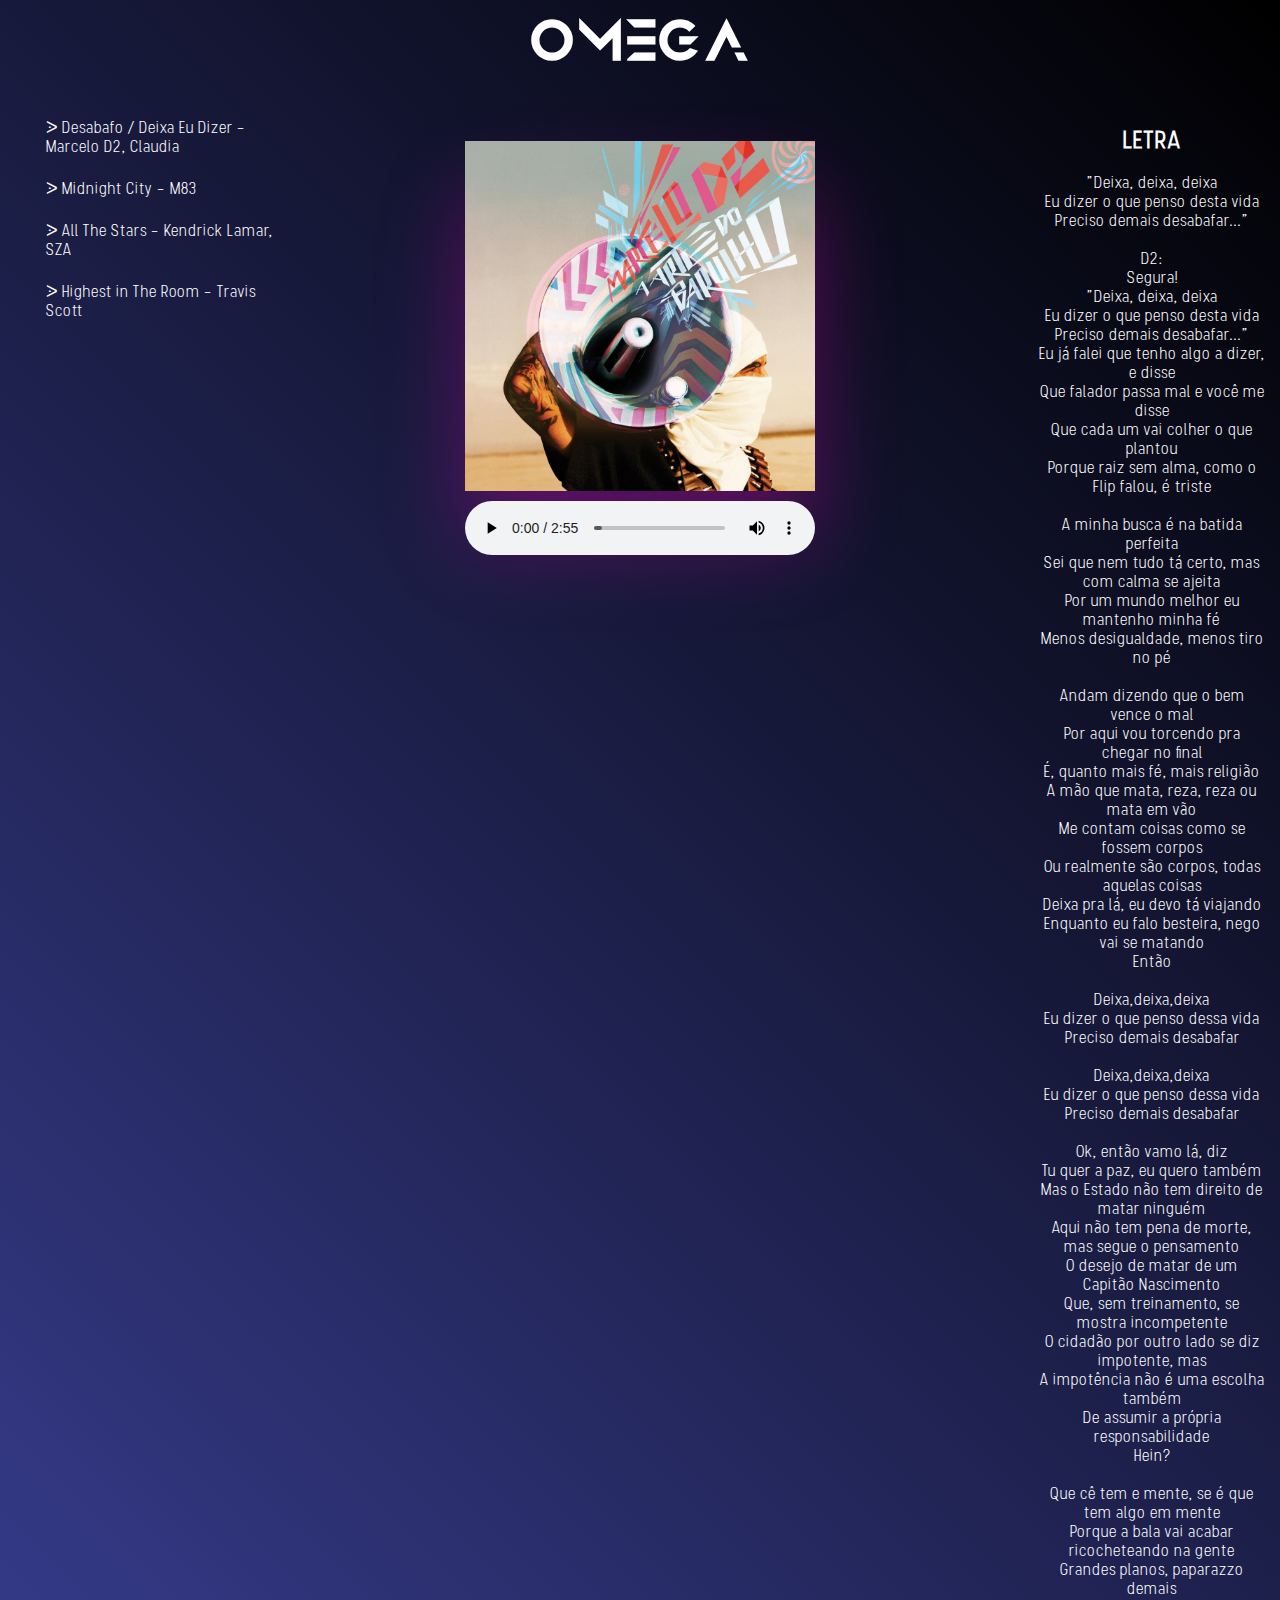
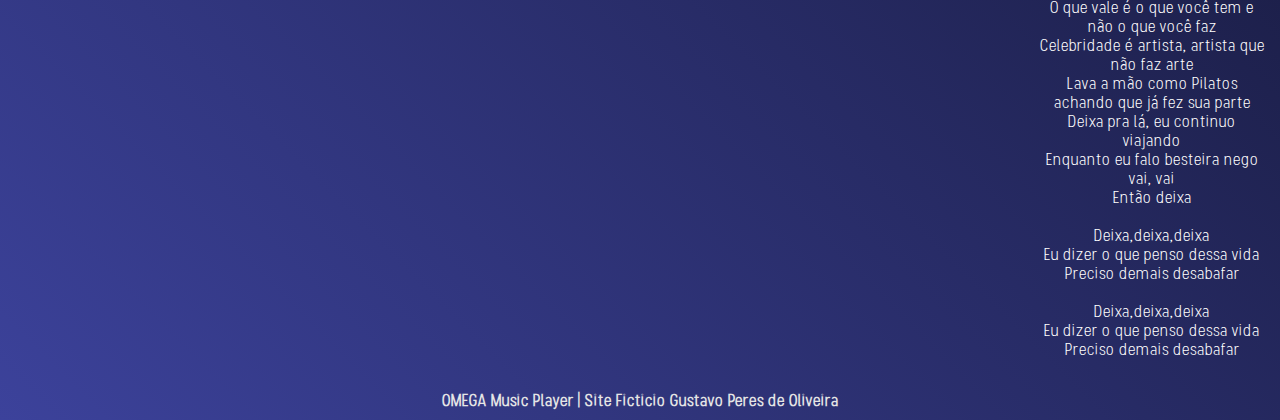
<file: index.html>
<!DOCTYPE html>
<html lang="pt-BR">
<head>
    <meta charset="UTF-8">
    <meta http-equiv="X-UA-Compatible" content="IE=edge">
    <link rel="stylesheet" href="styles.css">
    <meta name="viewport" content="width=device-width, initial-scale=1.0">
    <link rel="icon" href="/imgs/omega.png">
    <title>OMEGA | Music Player</title>
</head>
<body>
    <div style="background-color: transparent;padding:15px;text-align:center; margin-bottom: 1%;">
        <h1><span style="color: #ffffff; font-family: 'Anurati', sans-serif; font-size: 50px;">OMEGA</span></h1>
      </div>
      
      <div style="overflow:auto">
        <div class="menu">
          <a href="index.html" style="text-align: left;">ᐷ Desabafo / Deixa Eu Dizer - Marcelo D2, Claudia</a>
          <a href="mc.html" style="text-align: left;">ᐷ Midnight City - M83</a>
          <a href="as.html" style="text-align: left;">ᐷ All The Stars - Kendrick Lamar, SZA</a>
          <a href="hr.html" style="text-align: left;">ᐷ Highest in The Room - Travis Scott</a>
        </div>
      
        <div class="main">
            <div class="player">
                <div class="imgBx">
                    <img src="/imgs/d.jpg">
                    <audio controls>
                        <source src="/musics/music1.mp3" type="audio/mp3">
                    </audio>
                </div>
            </div>
        </div>
      
        <div class="right">
          <h2>LETRA</h2><br>
          <p>"Deixa, deixa, deixa<br>
            Eu dizer o que penso desta vida<br>
            Preciso demais desabafar..."<br>
            <br>
            D2:<br>
            Segura!<br>
            "Deixa, deixa, deixa<br>
            Eu dizer o que penso desta vida<br>
            Preciso demais desabafar..."<br>
            
            Eu já falei que tenho algo a dizer, e disse<br>
            Que falador passa mal e você me disse<br>
            Que cada um vai colher o que plantou<br>
            Porque raiz sem alma, como o Flip falou, é triste<br>
            <br>
            A minha busca é na batida perfeita<br>
            Sei que nem tudo tá certo, mas com calma se ajeita<br>
            Por um mundo melhor eu mantenho minha fé<br>
            Menos desigualdade, menos tiro no pé<br>
            <br>
            Andam dizendo que o bem vence o mal<br>
            Por aqui vou torcendo pra chegar no final<br>
            É, quanto mais fé, mais religião<br>
            A mão que mata, reza, reza ou mata em vão<br>
            Me contam coisas como se fossem corpos<br>
            Ou realmente são corpos, todas aquelas coisas<br>
            Deixa pra lá, eu devo tá viajando<br>
            Enquanto eu falo besteira, nego vai se matando<br>
            Então<br>
            <br>
            Deixa,deixa,deixa<br>
            Eu dizer o que penso dessa vida<br>
            Preciso demais desabafar<br>
            <br>
            Deixa,deixa,deixa<br>
            Eu dizer o que penso dessa vida<br>
            Preciso demais desabafar<br>
            <br>
            Ok, então vamo lá, diz<br>
            Tu quer a paz, eu quero também<br>
            Mas o Estado não tem direito de matar ninguém<br>
            Aqui não tem pena de morte, mas segue o pensamento<br>
            O desejo de matar de um Capitão Nascimento<br>
            Que, sem treinamento, se mostra incompetente<br>
            O cidadão por outro lado se diz impotente, mas<br>
            A impotência não é uma escolha também<br>
            De assumir a própria responsabilidade<br>
            Hein?<br>
            <br>
            Que cê tem e mente, se é que tem algo em mente<br>
            Porque a bala vai acabar ricocheteando na gente<br>
            Grandes planos, paparazzo demais<br>
            O que vale é o que você tem e não o que você faz<br>
            Celebridade é artista, artista que não faz arte<br>
            Lava a mão como Pilatos achando que já fez sua parte<br>
            Deixa pra lá, eu continuo viajando<br>
            Enquanto eu falo besteira nego vai, vai<br>
            Então deixa<br>
            <br>
            Deixa,deixa,deixa<br>
            Eu dizer o que penso dessa vida<br>
            Preciso demais desabafar<br>
            <br>
            Deixa,deixa,deixa<br>
            Eu dizer o que penso dessa vida<br>
            Preciso demais desabafar<br>
          </p>
        </div>
      </div>
      
      <div class="footer">OMEGA Music Player | Site Ficticio Gustavo Peres de Oliveira</div>
</body>
</html>
</file>
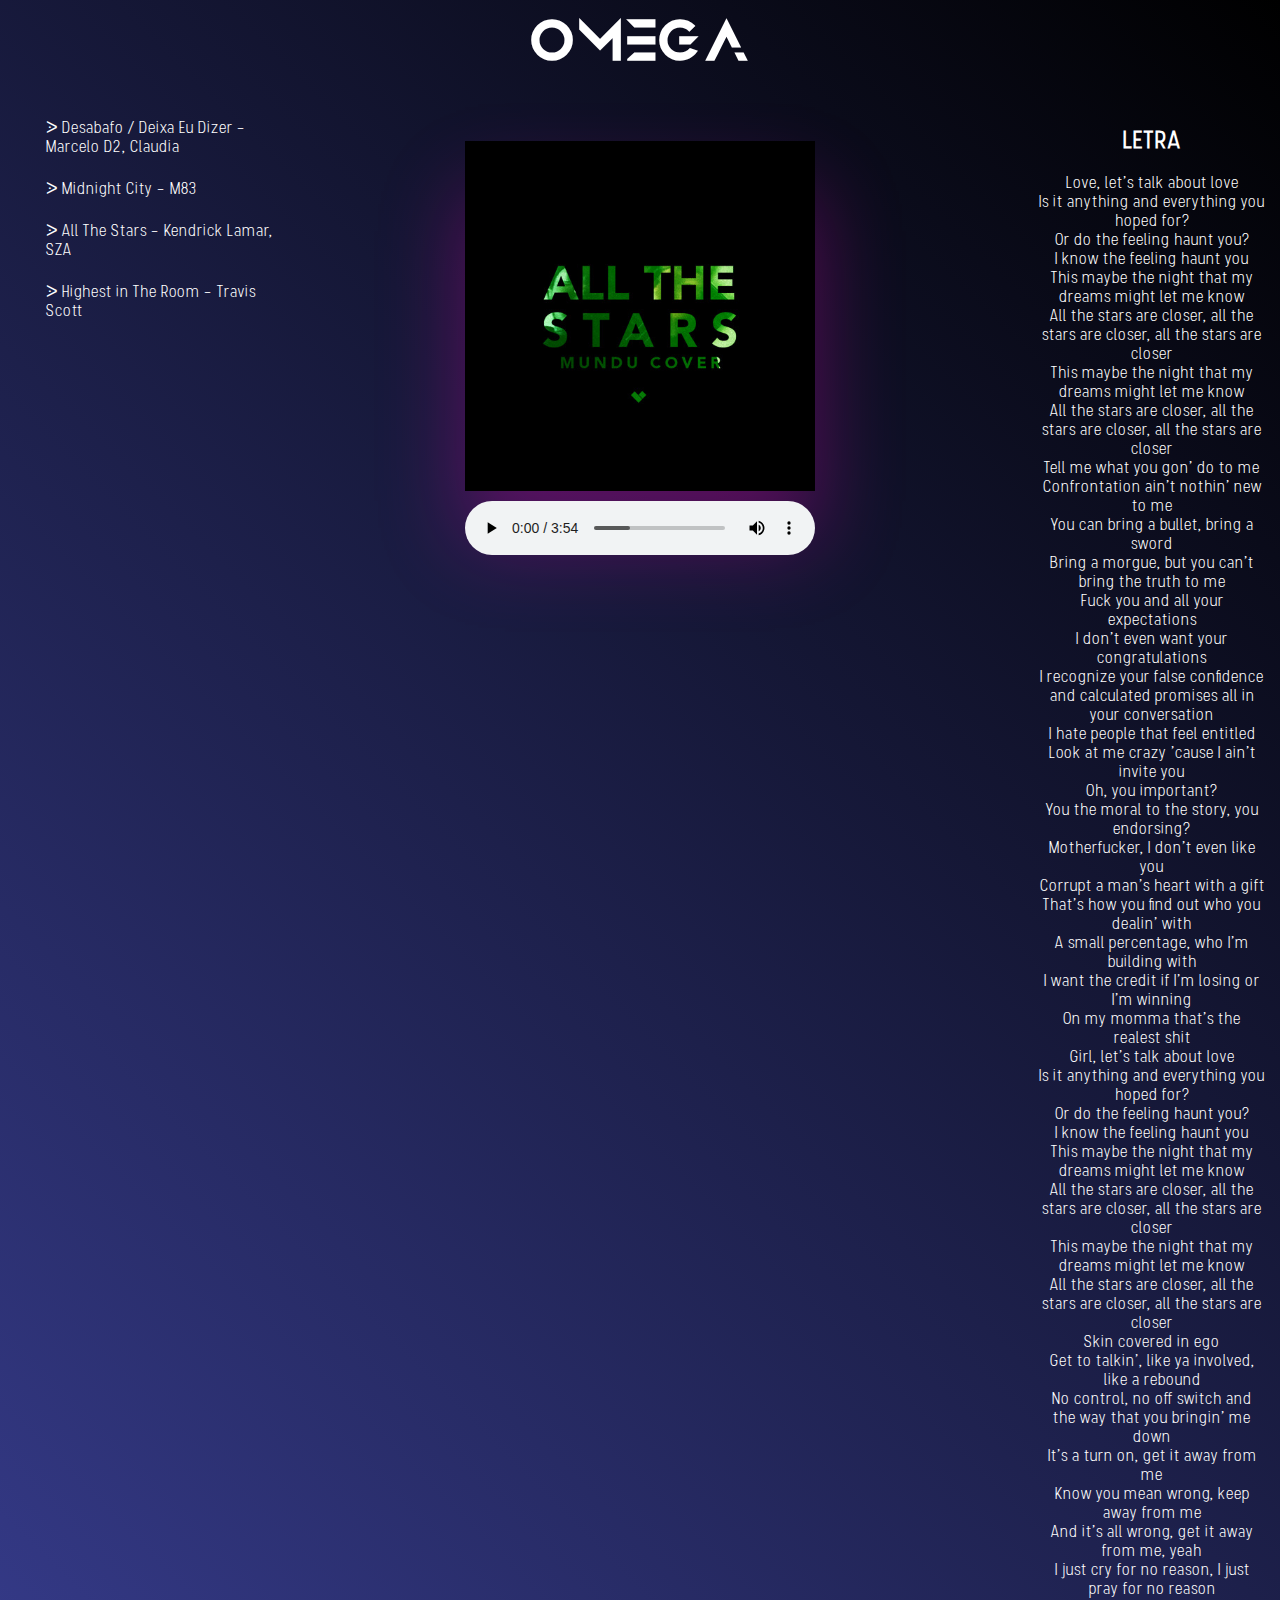
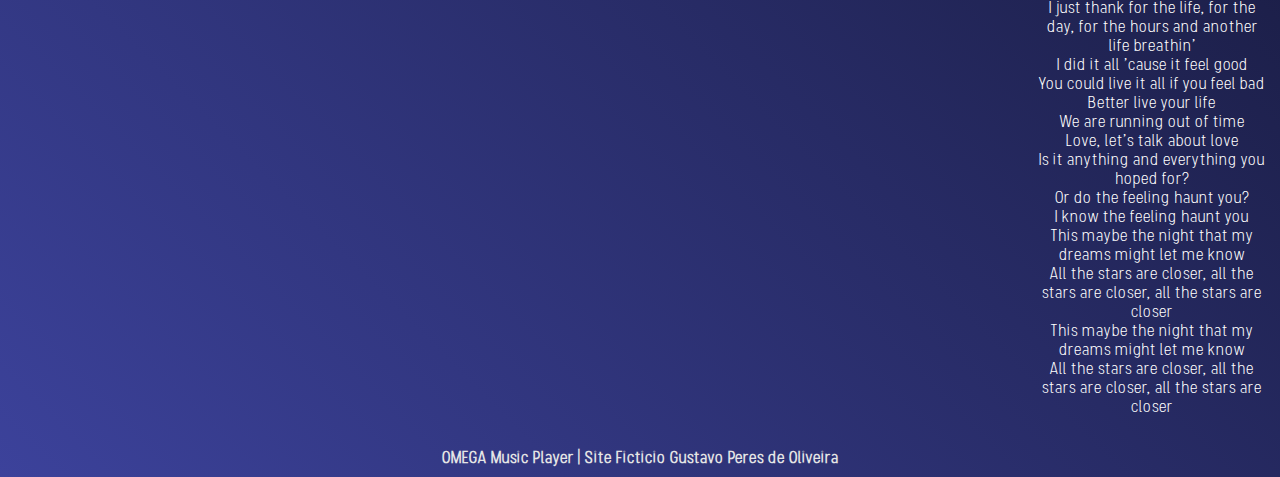
<file: as.html>
<!DOCTYPE html>
<html lang="pt-BR">
<head>
    <meta charset="UTF-8">
    <meta http-equiv="X-UA-Compatible" content="IE=edge">
    <link rel="stylesheet" href="styles.css">
    <link rel="icon" href="/imgs/omega.png">
    <title>OMEGA | Music Player</title>
</head>
<body>
    <div style="background-color: transparent;padding:15px;text-align:center; margin-bottom: 1%;">
        <h1><span style="color: #ffffff; font-family: 'Anurati', sans-serif; font-size: 50px;">OMEGA</span></h1>
      </div>
      
      <div style="overflow:auto">
        <div class="menu">
            <a href="index.html" style="text-align: left;">ᐷ Desabafo / Deixa Eu Dizer - Marcelo D2, Claudia</a>
            <a href="mc.html" style="text-align: left;">ᐷ Midnight City - M83</a>
            <a href="as.html" style="text-align: left;">ᐷ All The Stars - Kendrick Lamar, SZA</a>
            <a href="hr.html" style="text-align: left;">ᐷ Highest in The Room - Travis Scott</a>
        </div>
      
        <div class="main">
            <div class="player">
                <div class="imgBx">
                    <img src="/imgs/as.jpg">
                    <audio controls>
                        <source src="/musics/music3.mp3" type="audio/mp3">
                    </audio>
                </div>
            </div>
        </div>
      
        <div class="right">
          <h2>LETRA</h2><br>
          <p>Love, let's talk about love<br>
            Is it anything and everything you hoped for?<br>
            Or do the feeling haunt you?<br>
            I know the feeling haunt you<br>
            This maybe the night that my dreams might let me know<br>
            All the stars are closer, all the stars are closer, all the stars are closer<br>
            This maybe the night that my dreams might let me know<br>
            All the stars are closer, all the stars are closer, all the stars are closer<br>
            Tell me what you gon' do to me<br>
            Confrontation ain't nothin' new to me<br>
            You can bring a bullet, bring a sword<br>
            Bring a morgue, but you can't bring the truth to me<br>
            Fuck you and all your expectations<br>
            I don't even want your congratulations<br>
            I recognize your false confidence and calculated promises all in your conversation<br>
            I hate people that feel entitled<br>
            Look at me crazy 'cause I ain't invite you<br>
            Oh, you important?<br>
            You the moral to the story, you endorsing?<br>
            Motherfucker, I don't even like you<br>
            Corrupt a man's heart with a gift<br>
            That's how you find out who you dealin' with<br>
            A small percentage, who I'm building with<br>
            I want the credit if I'm losing or I'm winning<br>
            On my momma that's the realest shit<br>
            Girl, let's talk about love<br>
            Is it anything and everything you hoped for?<br>
            Or do the feeling haunt you?<br>
            I know the feeling haunt you<br>
            This maybe the night that my dreams might let me know<br>
            All the stars are closer, all the stars are closer, all the stars are closer<br>
            This maybe the night that my dreams might let me know<br>
            All the stars are closer, all the stars are closer, all the stars are closer<br>
            Skin covered in ego<br>
            Get to talkin', like ya involved, like a rebound<br>
            No control, no off switch and the way that you bringin' me down<br>
            It's a turn on, get it away from me<br>
            Know you mean wrong, keep away from me<br>
            And it's all wrong, get it away from me, yeah<br>
            I just cry for no reason, I just pray for no reason<br>
            I just thank for the life, for the day, for the hours and another life breathin'<br>
            I did it all 'cause it feel good<br>
            You could live it all if you feel bad<br>
            Better live your life<br>
            We are running out of time<br>
            Love, let's talk about love<br>
            Is it anything and everything you hoped for?<br>
            Or do the feeling haunt you?<br>
            I know the feeling haunt you<br>
            This maybe the night that my dreams might let me know<br>
            All the stars are closer, all the stars are closer, all the stars are closer<br>
            This maybe the night that my dreams might let me know<br>
            All the stars are closer, all the stars are closer, all the stars are closer<br>
          </p>
        </div>
      </div>
      
      <div class="footer">OMEGA Music Player | Site Ficticio Gustavo Peres de Oliveira</div>
</body>
</html>
</file>
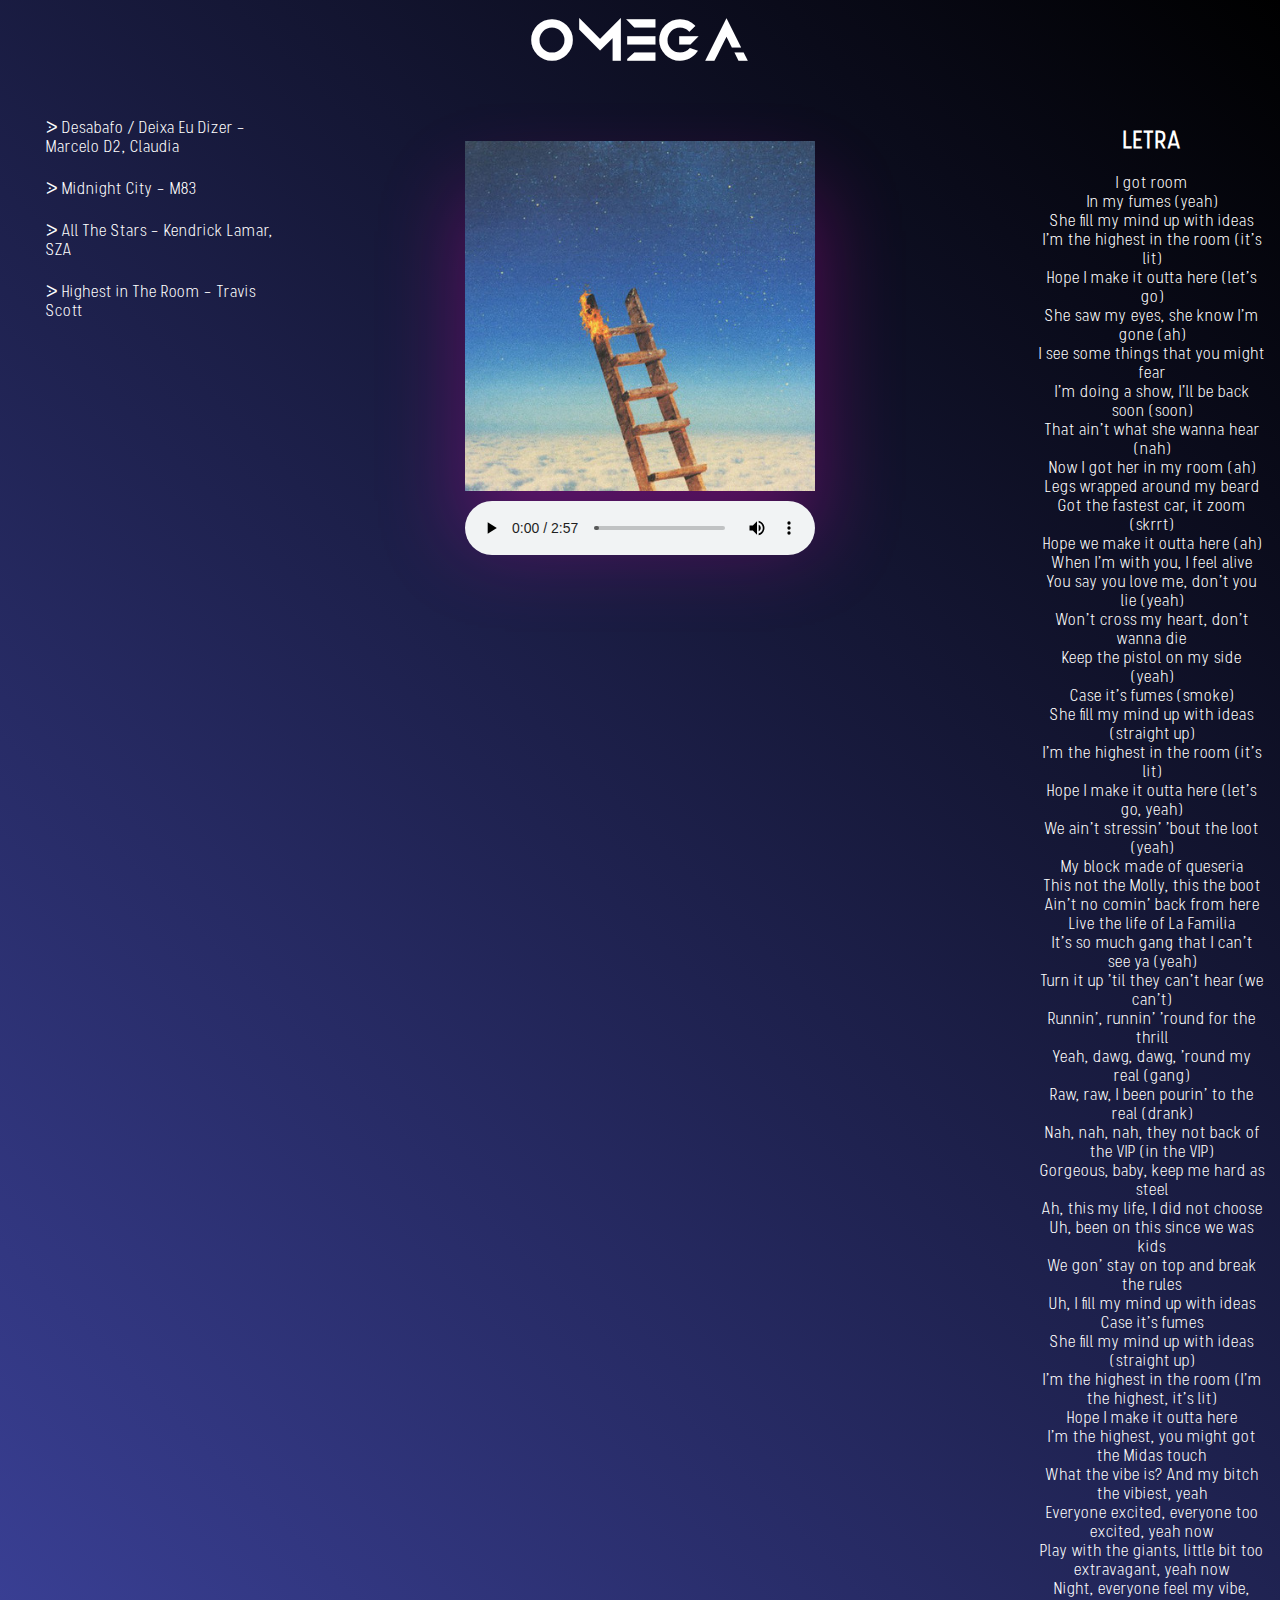
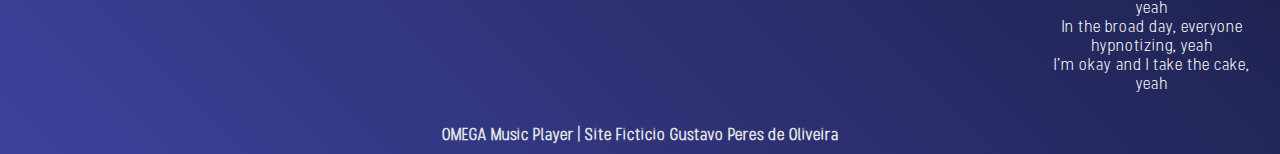
<file: hr.html>
<!DOCTYPE html>
<html lang="pt-BR">
<head>
    <meta charset="UTF-8">
    <meta http-equiv="X-UA-Compatible" content="IE=edge">
    <link rel="stylesheet" href="styles.css">
    <link rel="icon" href="/imgs/omega.png">
    <title>OMEGA | Music Player</title>
</head>
<body>
    <div style="background-color: transparent;padding:15px;text-align:center; margin-bottom: 1%;">
        <h1><span style="color: #ffffff; font-family: 'Anurati', sans-serif; font-size: 50px;">OMEGA</span></h1>
      </div>
      
      <div style="overflow:auto">
        <div class="menu">
            <a href="index.html" style="text-align: left;">ᐷ Desabafo / Deixa Eu Dizer - Marcelo D2, Claudia</a>
            <a href="mc.html" style="text-align: left;">ᐷ Midnight City - M83</a>
            <a href="as.html" style="text-align: left;">ᐷ All The Stars - Kendrick Lamar, SZA</a>
            <a href="hr.html" style="text-align: left;">ᐷ Highest in The Room - Travis Scott</a>
        </div>
      
        <div class="main">
            <div class="player">
                <div class="imgBx">
                    <img src="/imgs/hr.jpg">
                    <audio controls>
                        <source src="/musics/music4.mp3" type="audio/mp3">
                    </audio>
                </div>
            </div>
        </div>
      
        <div class="right">
          <h2>LETRA</h2><br>
          <p>I got room<br>
            In my fumes (yeah)<br>
            She fill my mind up with ideas<br>
            I'm the highest in the room (it's lit)<br>
            Hope I make it outta here (let's go)<br>
            She saw my eyes, she know I'm gone (ah)<br>
            I see some things that you might fear<br>
            I'm doing a show, I'll be back soon (soon)<br>
            That ain't what she wanna hear (nah)<br>
            Now I got her in my room (ah)<br>
            Legs wrapped around my beard<br>
            Got the fastest car, it zoom (skrrt)<br>
            Hope we make it outta here (ah)<br>
            When I'm with you, I feel alive<br>
            You say you love me, don't you lie (yeah)<br>
            Won't cross my heart, don't wanna die<br>
            Keep the pistol on my side (yeah)<br>
            Case it's fumes (smoke)<br>
            She fill my mind up with ideas (straight up)<br>
            I'm the highest in the room (it's lit)<br>
            Hope I make it outta here (let's go, yeah)<br>
            We ain't stressin' 'bout the loot (yeah)<br>
            My block made of queseria<br>
            This not the Molly, this the boot<br>
            Ain't no comin' back from here<br>
            Live the life of La Familia<br>
            It's so much gang that I can't see ya (yeah)<br>
            Turn it up 'til they can't hear (we can't)<br>
            Runnin', runnin' 'round for the thrill<br>
            Yeah, dawg, dawg, 'round my real (gang)<br>
            Raw, raw, I been pourin' to the real (drank)<br>
            Nah, nah, nah, they not back of the VIP (in the VIP)<br>
            Gorgeous, baby, keep me hard as steel<br>
            Ah, this my life, I did not choose<br>
            Uh, been on this since we was kids<br>
            We gon' stay on top and break the rules<br>
            Uh, I fill my mind up with ideas<br>
            Case it's fumes<br>
            She fill my mind up with ideas (straight up)<br>
            I'm the highest in the room (I'm the highest, it's lit)<br>
            Hope I make it outta here<br>
            I'm the highest, you might got the Midas touch<br>
            What the vibe is? And my bitch the vibiest, yeah<br>
            Everyone excited, everyone too excited, yeah now<br>
            Play with the giants, little bit too extravagant, yeah now<br>
            Night, everyone feel my vibe, yeah<br>
            In the broad day, everyone hypnotizing, yeah<br>
            I'm okay and I take the cake, yeah<br>
          </p>
        </div>
      </div>
      
      <div class="footer">OMEGA Music Player | Site Ficticio Gustavo Peres de Oliveira</div>
</body>
</html>
</file>
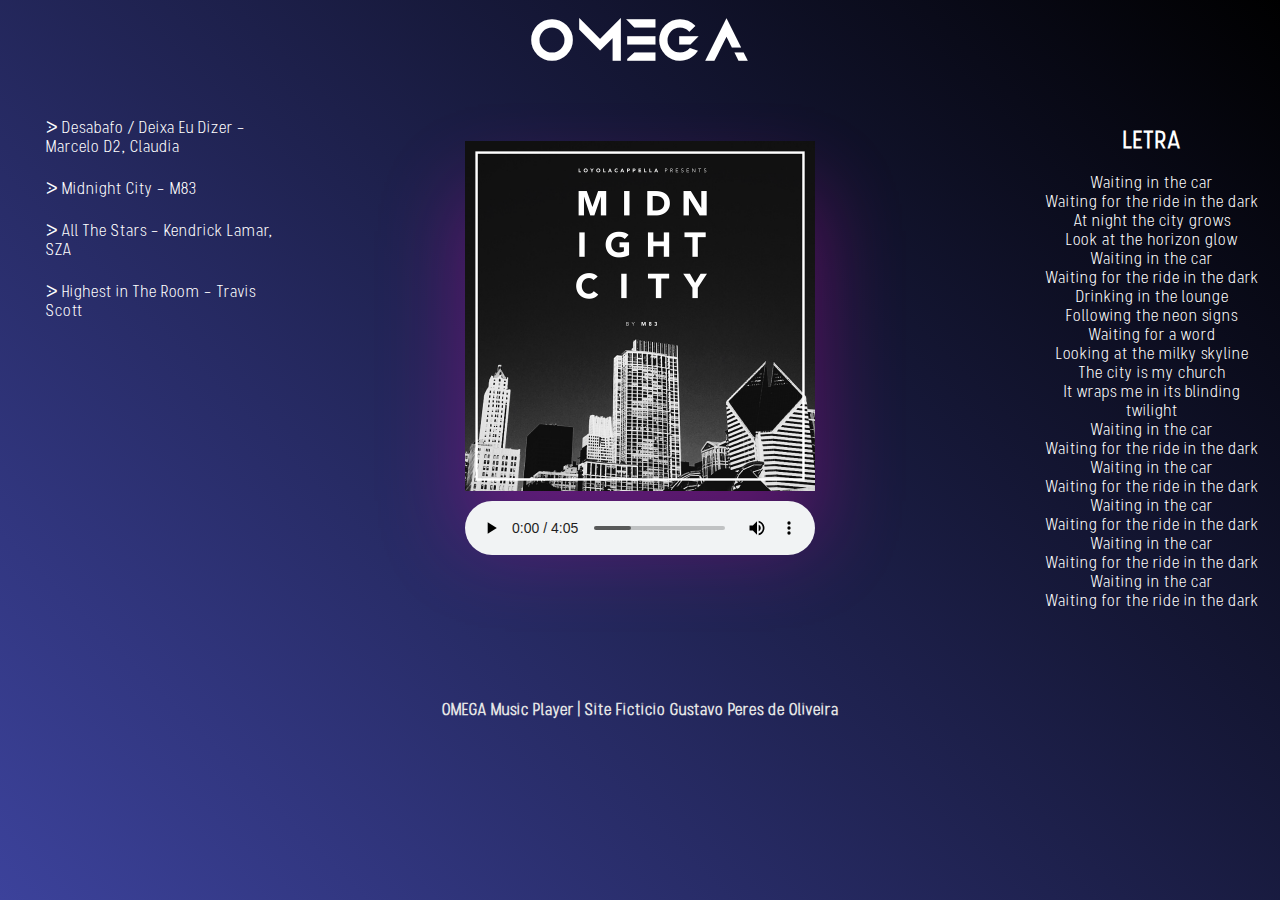
<file: mc.html>
<!DOCTYPE html>
<html lang="pt-BR">
<head>
    <meta charset="UTF-8">
    <meta http-equiv="X-UA-Compatible" content="IE=edge">
    <link rel="stylesheet" href="styles.css">
    <link rel="icon" href="/imgs/omega.png">
    <title>OMEGA | Music Player</title>
</head>
<body>
    <div style="background-color: transparent;padding:15px;text-align:center; margin-bottom: 1%;">
        <h1><span style="color: #ffffff; font-family: 'Anurati', sans-serif; font-size: 50px;">OMEGA</span></h1>
      </div>
      
      <div style="overflow:auto">
        <div class="menu">
            <a href="index.html" style="text-align: left;">ᐷ Desabafo / Deixa Eu Dizer - Marcelo D2, Claudia</a>
            <a href="mc.html" style="text-align: left;">ᐷ Midnight City - M83</a>
            <a href="as.html" style="text-align: left;">ᐷ All The Stars - Kendrick Lamar, SZA</a>
            <a href="hr.html" style="text-align: left;">ᐷ Highest in The Room - Travis Scott</a>
        </div>
      
        <div class="main">
            <div class="player">
                <div class="imgBx">
                    <img src="/imgs/m.png">
                    <audio controls>
                        <source src="/musics/music2.mp3" type="audio/mp3">
                    </audio>
                </div>
            </div>
        </div>
      
        <div class="right">
          <h2>LETRA</h2><br>
          <p>Waiting in the car<br>
            Waiting for the ride in the dark<br>
            At night the city grows<br>
            Look at the horizon glow<br>
            Waiting in the car<br>
            Waiting for the ride in the dark<br>
            Drinking in the lounge<br>
            Following the neon signs<br>
            Waiting for a word<br>
            Looking at the milky skyline<br>
            The city is my church<br>
            It wraps me in its blinding twilight<br>
            Waiting in the car<br>
            Waiting for the ride in the dark<br>
            Waiting in the car<br>
            Waiting for the ride in the dark<br>
            Waiting in the car<br>
            Waiting for the ride in the dark<br>
            Waiting in the car<br>
            Waiting for the ride in the dark<br>
            Waiting in the car<br>
            Waiting for the ride in the dark<br>
          </p>
        </div>
      </div>
      
      <div class="footer">OMEGA Music Player | Site Ficticio Gustavo Peres de Oliveira</div>
</body>
</html>
</file>
<file: styles.css>
@font-face {
  font-family: Blanka;
  src: url('Blanka-Regular.otf');
}

@font-face {
  font-family: Stellar;
  src: url('PPStellar-Light.otf');
}

@font-face {
  font-family: Anurati;
  src: url('Anurati-Regular.otf');
}

* {
    box-sizing: border-box;
    margin: 0;
    padding: 0;
  }

  body {
    min-height: 100vh;
    background: linear-gradient(45deg, #3c429b, #000000);
  }

  .main .player {
    position: relative;
    width: 350px;
    background: #f1f3f4;
    box-shadow: 0 50px 80px rgba(255, 0, 200, 0.3);
    display: flex;
    align-items: center;
    margin: 0 auto;
  }

  .main .player .imgBx {
    padding-top: ;
    position: ;
    width: 100%;
    height: 350px;
  }

  .main .player .imgBx img {
    position: absolute;
    top: 0;
    left: 0;
    width: 100%;
    height: 100%;
    object-fit: cover;
  }

  .main .player audio {
    width: 100%;
    outline: none;
    margin-top: 360px;
    align-items: center;
    position: absolute;
  }
  
  .menu {
    float: left;
    width: 20%;
    text-align: center;
  }
  
  .menu a {
    padding: 8px;
    margin-top: 7px;
    display: block;
    width: 100%;
    color: rgb(255, 255, 255);
    font-family: 'Stellar', sans-serif;
    text-decoration: none;
    margin-left: 15%;
    transition: width 2s;
    
  }

  .menu a:hover {
    color: rgb(255, 0, 200);
  }
  
  .main {
    margin-top: 3%;
    float: left;
    width: 60%;
    margin-bottom: 15%;
  }
  
  .right {
    color: white;
    float: left;
    width: 20%;
    padding: 15px;
    margin-top: 7px;
    text-align: center;
    font-family: 'Stellar', sans-serif;
  }

  .footer {
    color:#e5e5e5;
    text-align:center;
    padding:10px;
    margin-top:7px; 
    font-family: 'Stellar', sans-serif; 
    font-weight: bold;
  }
  
  @media only screen and (max-width: 620px) {
    .menu, .main, .right {
      width: 100%;
    }
  }
</file>
